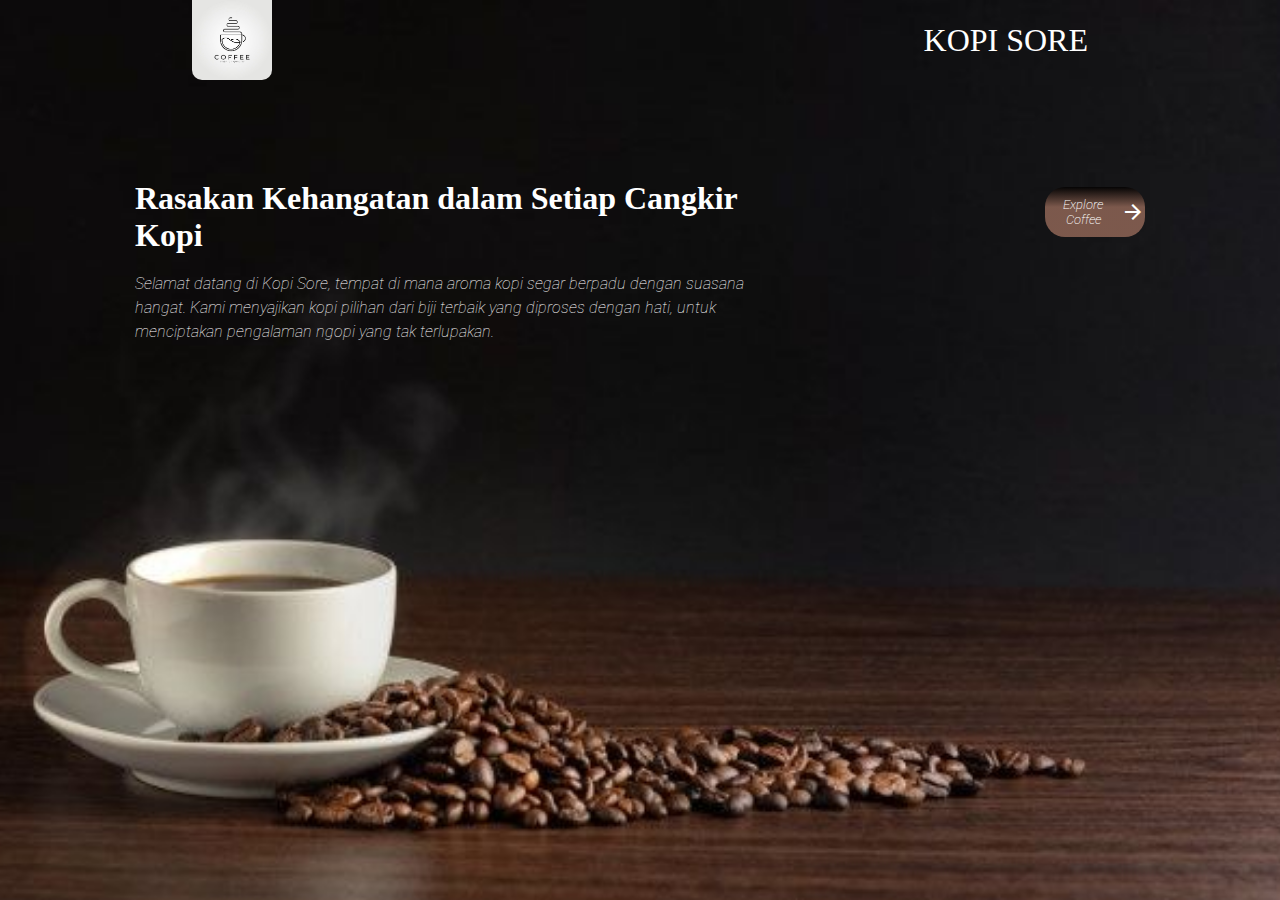
<file: index.html>
<!DOCTYPE html>
<html lang="en">
  <head>
    <meta charset="UTF-8" />
    <meta name="viewport" content="width=device-width, initial-scale=1.0" />
    <title>Kopi Sore</title>
    <!-- My CSS  -->
    <link rel="stylesheet" href="css/style.css" />
    <!-- Icon -->
    <link
      href="https://fonts.googleapis.com/css2?family=Material+Symbols+Outlined"
      rel="stylesheet"
    />
    <!-- font -->
    <link rel="preconnect" href="https://fonts.googleapis.com" />
    <link rel="preconnect" href="https://fonts.gstatic.com" crossorigin />
    <link rel="preconnect" href="https://fonts.googleapis.com" />
    <link rel="preconnect" href="https://fonts.gstatic.com" crossorigin />
    <link
      href="https://fonts.googleapis.com/css2?family=Playfair+Display:ital,wght@0,400..900;1,400..900&family=Roboto:ital,wdth,wght@0,75..100,100..900;1,75..100,100..900&display=swap"
      rel="stylesheet"
    />
  </head>
  <body class="main">
    <!-- Hero Section -->
    <section class="header">
      <div class="navbar">
        <div class="container">
          <img
            src="assets/logo.jpeg"
            alt="logo"
            style="width: 80px; height: 80px"
          />
          <h1>KOPI SORE</h1>
        </div>
      </div>
    </section>
    <!-- main section -->
    <div class="hero">
      <div class="container-hero">
        <h1 style="color: #ffffff">
          Rasakan Kehangatan dalam Setiap Cangkir Kopi
        </h1>
        <br />
        <p style="color: #ffffff">
          Selamat datang di Kopi Sore, tempat di mana aroma kopi segar berpadu
          dengan suasana hangat. Kami menyajikan kopi pilihan dari biji terbaik
          yang diproses dengan hati, untuk menciptakan pengalaman ngopi yang tak
          terlupakan.
        </p>
      </div>
      <div class="cta">
        <button id="about-button">
          Explore Coffee<span class="material-symbols-outlined"
            >arrow_forward</span
          >
        </button>
      </div>
    </div>

    <!-- My Javascript -->
    <script src="js/script.js"></script>
  </body>
</html>
</file>
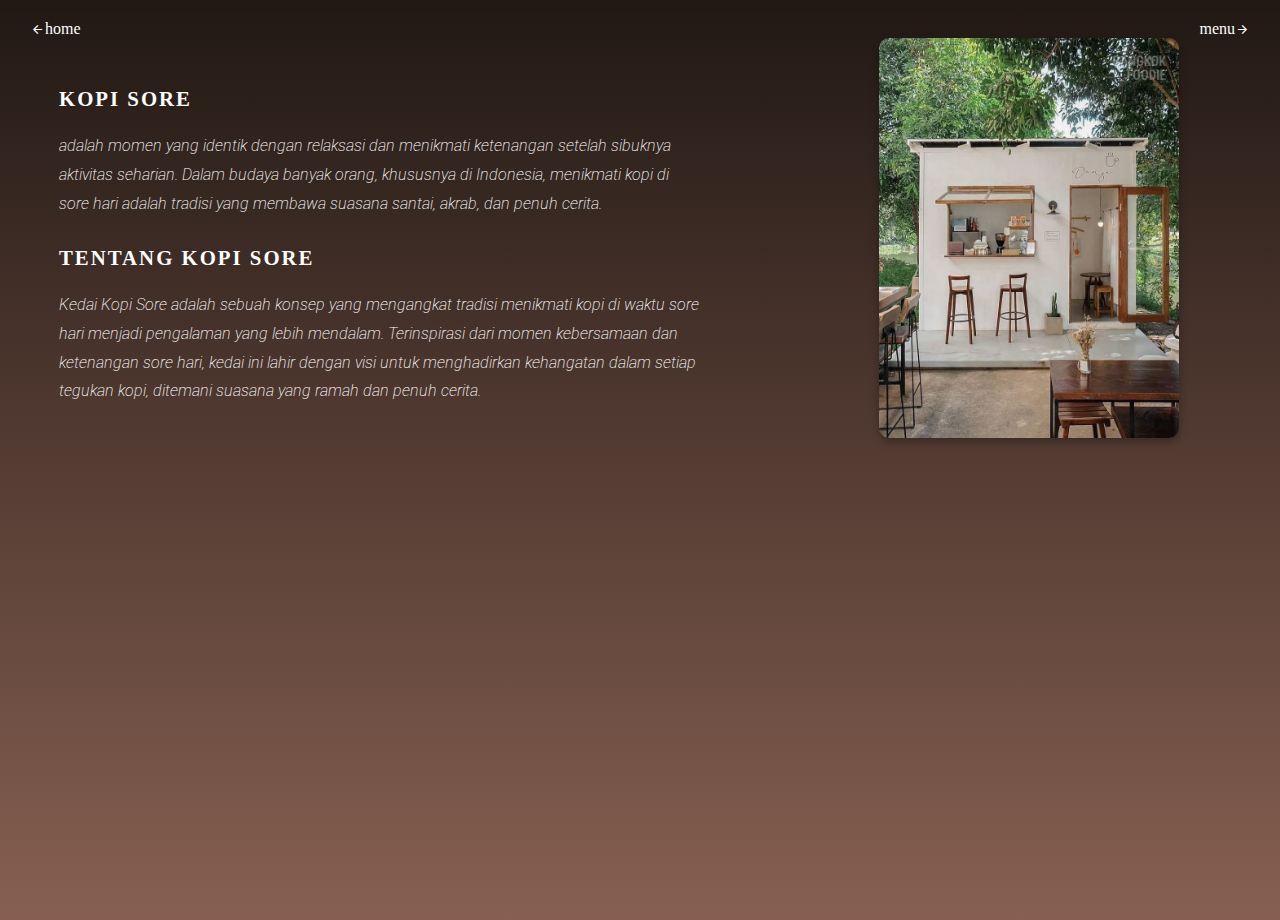
<file: about.html>
<!DOCTYPE html>
<html lang="en">
  <head>
    <meta charset="UTF-8" />
    <meta name="viewport" content="width=device-width, initial-scale=1.0" />
    <title>Kopi Sore</title>
    <!-- My CSS  -->
    <link rel="stylesheet" href="css/style.css" />
    <!-- Icon -->
    <link
      href="https://fonts.googleapis.com/css2?family=Material+Symbols+Outlined"
      rel="stylesheet"
    />
    <!-- font -->
    <link rel="preconnect" href="https://fonts.googleapis.com" />
    <link rel="preconnect" href="https://fonts.gstatic.com" crossorigin />
    <link rel="preconnect" href="https://fonts.googleapis.com" />
    <link rel="preconnect" href="https://fonts.gstatic.com" crossorigin />
    <link
      href="https://fonts.googleapis.com/css2?family=Playfair+Display:ital,wght@0,400..900;1,400..900&family=Roboto:ital,wdth,wght@0,75..100,100..900;1,75..100,100..900&display=swap"
      rel="stylesheet"
    />
  </head>
  <body class="about-bg">
    <div class="home-next">
      <div>
        <a href="index.html"
          ><span class="material-symbols-outlined"> arrow_back </span>home</a
        >
        <a href="menu.html"
          >menu
          <span class="material-symbols-outlined"> arrow_forward </span></a
        >
      </div>
    </div>
    <div class="about">
      <div class="about-main">
        <h2>KOPI SORE</h2>
        <p>
          adalah momen yang identik dengan relaksasi dan menikmati ketenangan
          setelah sibuknya aktivitas seharian. Dalam budaya banyak orang,
          khususnya di Indonesia, menikmati kopi di sore hari adalah tradisi
          yang membawa suasana santai, akrab, dan penuh cerita.
        </p>
        <h2>Tentang Kopi Sore</h2>
        <p>
          Kedai Kopi Sore adalah sebuah konsep yang mengangkat tradisi menikmati
          kopi di waktu sore hari menjadi pengalaman yang lebih mendalam.
          Terinspirasi dari momen kebersamaan dan ketenangan sore hari, kedai
          ini lahir dengan visi untuk menghadirkan kehangatan dalam setiap
          tegukan kopi, ditemani suasana yang ramah dan penuh cerita.
        </p>
      </div>

      <div class="aside">
        <img src="assets/kedai.jpg" alt="" />
      </div>
    </div>
  </body>
</html>
</file>
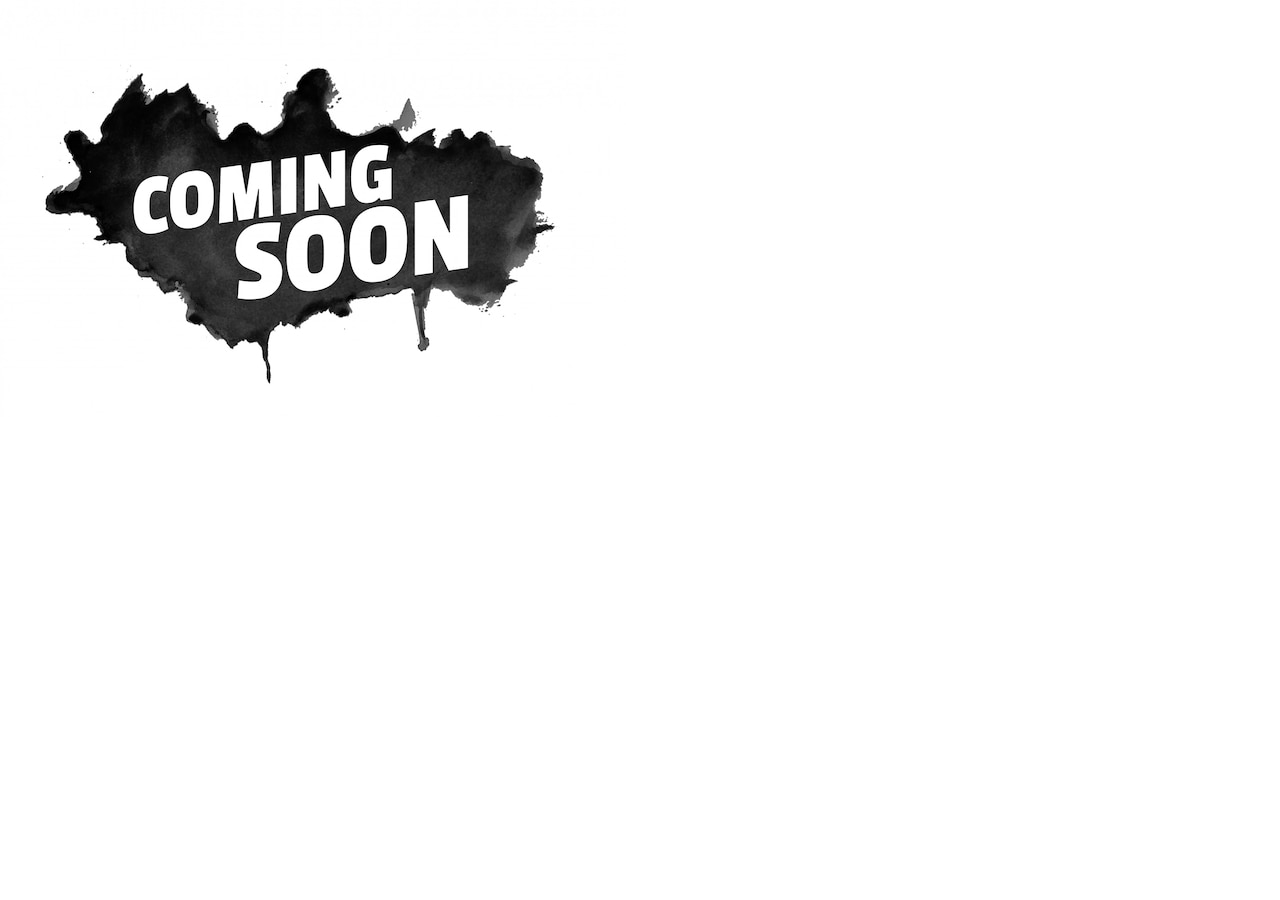
<file: contact.html>
<!DOCTYPE html>
<html lang="en">
  <head>
    <meta charset="UTF-8" />
    <meta name="viewport" content="width=device-width, initial-scale=1.0" />
    <title>Kopi Sore</title>
    <!-- My CSS  -->
    <link rel="stylesheet" href="css/style.css" />
    <!-- Icon -->
    <link
      href="https://fonts.googleapis.com/css2?family=Material+Symbols+Outlined"
      rel="stylesheet"
    />
    <!-- font -->
    <link rel="preconnect" href="https://fonts.googleapis.com" />
    <link rel="preconnect" href="https://fonts.gstatic.com" crossorigin />
    <link rel="preconnect" href="https://fonts.googleapis.com" />
    <link rel="preconnect" href="https://fonts.gstatic.com" crossorigin />
    <link
      href="https://fonts.googleapis.com/css2?family=Playfair+Display:ital,wght@0,400..900;1,400..900&family=Roboto:ital,wdth,wght@0,75..100,100..900;1,75..100,100..900&display=swap"
      rel="stylesheet"
    />
  </head>
  <body>
    <img src="assets/com.jpg" alt="" />
  </body>
</html>
</file>
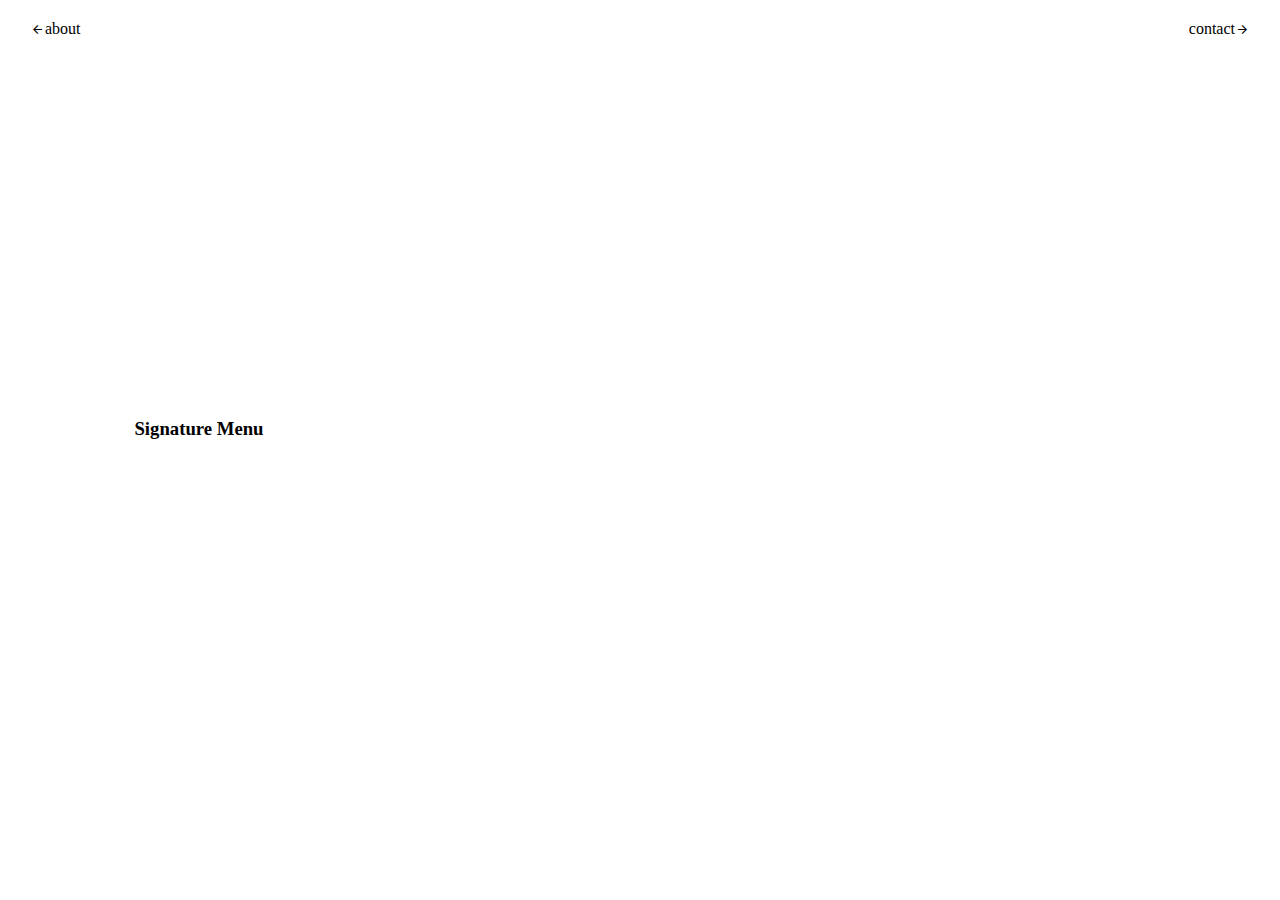
<file: menu.html>
<!DOCTYPE html>
<html lang="en">
  <head>
    <meta charset="UTF-8" />
    <meta name="viewport" content="width=device-width, initial-scale=1.0" />
    <title>Kopi Sore</title>
    <!-- My CSS  -->
    <link rel="stylesheet" href="css/style.css" />
    <!-- Icon -->
    <link
      href="https://fonts.googleapis.com/css2?family=Material+Symbols+Outlined"
      rel="stylesheet"
    />
    <!-- font -->
    <link rel="preconnect" href="https://fonts.googleapis.com" />
    <link rel="preconnect" href="https://fonts.gstatic.com" crossorigin />
    <link rel="preconnect" href="https://fonts.googleapis.com" />
    <link rel="preconnect" href="https://fonts.gstatic.com" crossorigin />
    <link
      href="https://fonts.googleapis.com/css2?family=Playfair+Display:ital,wght@0,400..900;1,400..900&family=Roboto:ital,wdth,wght@0,75..100,100..900;1,75..100,100..900&display=swap"
      rel="stylesheet"
    />
  </head>
  <body>
    <div class="next-back">
      <div>
        <a href="about.html"
          ><span class="material-symbols-outlined"> arrow_back </span>about</a
        >
        <a href="contact.html"
          >contact<span class="material-symbols-outlined">
            arrow_forward
          </span></a
        >
      </div>
    </div>
    <div class="menu-content">
      <div class="left">
        <img src="assets/kopsu.jpeg" alt="kopsu" />
        <h3>Signature Menu</h3>
      </div>
      <div class="right">
        <h2>Kopi Susu Gula Aren</h2>
        <p>
          Kopi Susu Gula Aren adalah minuman kopi khas Indonesia yang menjadi
          salah satu tren favorit di dunia kopi modern. Minuman ini merupakan
          kombinasi dari espresso atau kopi hitam, susu, dan gula aren cair yang
          memberikan rasa manis alami dengan sentuhan karamel. Perpaduan
          bahan-bahan ini menciptakan rasa yang lembut, manis, dan kaya aroma,
          menjadikannya pilihan yang digemari oleh berbagai kalangan.
        </p>
      </div>
    </div>
  </body>
</html>
</file>
<file: css/style.css>
:root {
  --primary: #876052;
  --secondary: #211814;
  --text: #ffffff;
}

* {
  margin: 0;
  padding: 0;
}

/* index.html */
.main {
  background-image: url(../assets/bg.jpg);
  background-size: cover;
  background-repeat: no-repeat;
  background-position: center;
  background-attachment: fixed;
}
.header {
  width: 100%;
  height: auto;
}

.navbar {
  width: 100%;
}

.container {
  width: 70%;
  height: auto;
  display: flex;
  align-items: center;
  margin: auto;
  justify-content: space-between;
}

.container h1 {
  color: var(--text);
  font-family: "PlayfairDisplay";
  font-weight: 500;
}

.container img {
  border-bottom-right-radius: 10px;
  border-bottom-left-radius: 10px;
}

.hero {
  align-items: baseline;
  align-content: center;
  width: 100%;
  height: 300px;
  display: flex;
  justify-content: space-around;
  margin: 70px auto 0 0;
}

.container-hero {
  display: inline-block;
  width: 50%;
  margin-top: 30px;
}

.container-hero h1 {
  font-family: "PlayfairDisplay";
  font-weight: 600;
  font-size: 32px;
}

.container-hero p {
  font-family: "Roboto";
  font-style: italic;
  font-size: 16px;
  font-weight: 100;
  line-height: 1.5;
}

button {
  font-family: "Roboto";
  font-style: italic;
  font-weight: 200;
  cursor: pointer;
  align-items: center;
  display: flex;
  width: 100px;
  height: 50px;
  border-radius: 20px;
  border: none;
  background: linear-gradient(rgba(5, 4, 4, 1), rgba(135, 96, 82, 0.9) 40%);
  color: var(--text);
}

.main {
  animation: fadeIn 1.5s ease-in-out;
}

.header {
  animation: slideIn 1.2s ease-in-out;
}
.container h1 {
  animation: fadeIn 1.5s ease-in-out;
  animation-delay: 0.5s;
  animation-fill-mode: both;
}

.container img {
  animation: fadeIn 2s ease-in-out;
  animation-delay: 0.7s;
  animation-fill-mode: both;
}

.hero {
  animation: slideIn 1.8s ease-in-out;
  animation-delay: 0.6s;
  animation-fill-mode: both;
}

button {
  transition: transform 0.3s ease;
}

button:hover {
  animation: buttonHover 0.6s ease-in-out;
}

/* About Styles */
.about-bg {
  width: 100%;
  height: 100vh;
  background: linear-gradient(to bottom, #211814, #876052);
}

/* Navigation Styles */
.home-next div {
  display: flex;
  justify-content: space-between;
  align-items: center;
  margin-top: 20px;
  width: 100%;
}

.home-next div a {
  color: var(--text);
  margin: 0 30px 0 30px;
  text-decoration: none;
  cursor: pointer;
  display: flex;
  align-items: center;
  transition: color 0.3s ease-in-out;
}

.home-next div a:hover {
  color: #000000;
}

.home-next div a span {
  font-size: 15px;
  transition: transform 0.3s ease-in-out;
}

.home-next div a span:hover {
  transform: scale(1.2);
}

/* Main Content Styles */
.about {
  display: flex;
  justify-content: space-around;
  align-items: center;
  flex-wrap: wrap;
  gap: 20px;
}

.about-main {
  width: 50%;
  color: var(--text);
  line-height: 1.8;
  margin-top: 30px;
  background: transparent;
  animation: fadeIn 1s ease-out;
}

.about-main h2 {
  font-size: 1.3rem;
  margin-bottom: 15px;
  font-family: "PlayfairDisplay";
  font-weight: 600;
  text-transform: uppercase;
  letter-spacing: 2px;
  animation: slideInLeft 1s ease-out;
}

.about-main p {
  font-size: 1rem;
  font-weight: 200;
  font-style: italic;
  font-family: "Roboto";
  margin-bottom: 20px;
  animation: fadeIn 1.5s ease-out;
}

.aside {
  width: 30%;
  display: flex;
  justify-content: center;
  align-items: center;
}

.aside img {
  border-radius: 10px;
  box-shadow: 0 4px 8px rgba(0, 0, 0, 0.3);
  animation: zoomIn 1.2s ease-out;
  transition: transform 0.3s ease-in-out;
  width: 300px;
  height: 400px;
}

.aside img:hover {
  transform: scale(1.05);
}
/* menu style */
.next-back div {
  display: flex;
  justify-content: space-between;
  align-items: center;
  margin-top: 20px;
  width: 100%;
}

.next-back div a {
  color: #000000;
  margin: 0 30px;
  text-decoration: none;
  cursor: pointer;
  display: flex;
  align-items: center;
  transition: color 0.3s ease-in-out;
}

.next-back div a span {
  font-size: 15px;
  transition: transform 0.3s ease-in-out;
}

.next-back div a span:hover {
  transform: scale(1.2);
}

.menu-content {
  display: flex;
  justify-content: space-around; /* Align left and right items */
  align-items: center;
  margin-top: 30px;
  margin-left: 20px;
  width: 90%;
}

.menu-content .left {
  display: flex;
  flex-direction: column;
  align-items: center;
}

.menu-content .left img {
  border-radius: 20px;
  opacity: 0; /* Initially hidden for fade-in effect */
  transform: scale(0.9); /* Start scaled down */
  animation: fadeInZoomIn 1s forwards; /* Apply the fade-in zoom-in animation */
  width: 300px;
  height: 350px;
}

.menu-content .right {
  display: flex;
  flex-direction: column;
  align-items: flex-start;
  justify-content: flex-start;
  padding: 80px;
  margin-left: 0px;
  background-color: #f5f5f5;
  border-radius: 10px;
  box-shadow: 0 2px 10px rgba(0, 0, 0, 0.3);
  width: 50%;
  opacity: 0;
  animation: fadeInSlideIn 1s forwards;
}

.menu-content .right h3 {
  font-size: 24px;
  font-family: "PlayfairDisplay";
  font-weight: 600;
  color: #000000;
}

.menu-content .right p {
  font-size: 16px;
  font-family: "Roboto";
  font-weight: 300;
  font-style: italic;
  line-height: 1.7;
  color: #666;
}

/* Animations */
@keyframes fadeIn {
  from {
    opacity: 0;
    transform: translateY(20px);
  }
  to {
    opacity: 1;
    transform: translateY(0);
  }
}

@keyframes zoomIn {
  from {
    opacity: 0;
    transform: scale(0.8);
  }
  to {
    opacity: 1;
    transform: scale(1);
  }
}

@keyframes slideInLeft {
  from {
    opacity: 0;
    transform: translateX(-100%);
  }
  to {
    opacity: 1;
    transform: translateX(0);
  }
}

/* Keyframe */
@keyframes fadeIn {
  from {
    opacity: 0;
    transform: translateY(-20px);
  }
  to {
    opacity: 1;
    transform: translateY(0);
  }
}

@keyframes slideIn {
  from {
    opacity: 0;
    transform: translateX(-20px);
  }
  to {
    opacity: 1;
    transform: translateX(0);
  }
}

@keyframes buttonHover {
  0% {
    transform: scale(1);
  }
  50% {
    transform: scale(1.1);
  }
  100% {
    transform: scale(1);
  }
}

@keyframes fadeInZoomIn {
  0% {
    opacity: 0;
    transform: scale(0.9) translateY(20px);
  }
  100% {
    opacity: 1;
    transform: scale(1) translateY(0);
  }
}
@keyframes fadeInSlideIn {
  0% {
    opacity: 0;
    transform: translateX(50px);
  }
  100% {
    opacity: 1;
    transform: translateX(0);
  }
}

@media (max-width: 762px) {
  .hero {
    flex-direction: column;
    align-items: center;
    text-align: center;
  }
  .container-hero h1 {
    font-family: "PlayfairDisplay";
    font-weight: 600;
    font-size: 24px;
  }
  .container-hero p {
    font-size: 14px;
    font-weight: 200;
    line-height: 1.5;
  }
  button {
    width: 80px;
    height: 37px;
    border-radius: 10px;
  }

  .about {
    flex-direction: column-reverse;
    align-items: center;
  }

  .aside img {
    width: 500px;
    height: 200px;
    margin-top: 20px;
  }
  .about-main {
    width: 100%;
    text-align: center;
  }

  .about-main h2 {
    font-size: 1rem;
  }

  .about-main p {
    font: 0.8rem;
  }

  .menu-content {
    flex-direction: column;
    align-items: center;
    margin-top: 30px;
  }

  .menu-content .left img {
    width: 400px;
    height: 400px;
  }

  .menu-content .right {
    margin-top: 20px;
    width: 100%;
  }

  .menu-content .right h3 {
    font-size: 10px;
  }

  .menu-content .right p {
    font-size: 12px;
  }
}

@media (max-width: 432px) {
  .container-hero h1 {
    font-family: "PlayfairDisplay";
    font-weight: 600;
    font-size: 15px;
  }

  .container-hero p {
    font-size: 12px;
    font-weight: 200;
    line-height: 1.5;
  }
}
</file>
